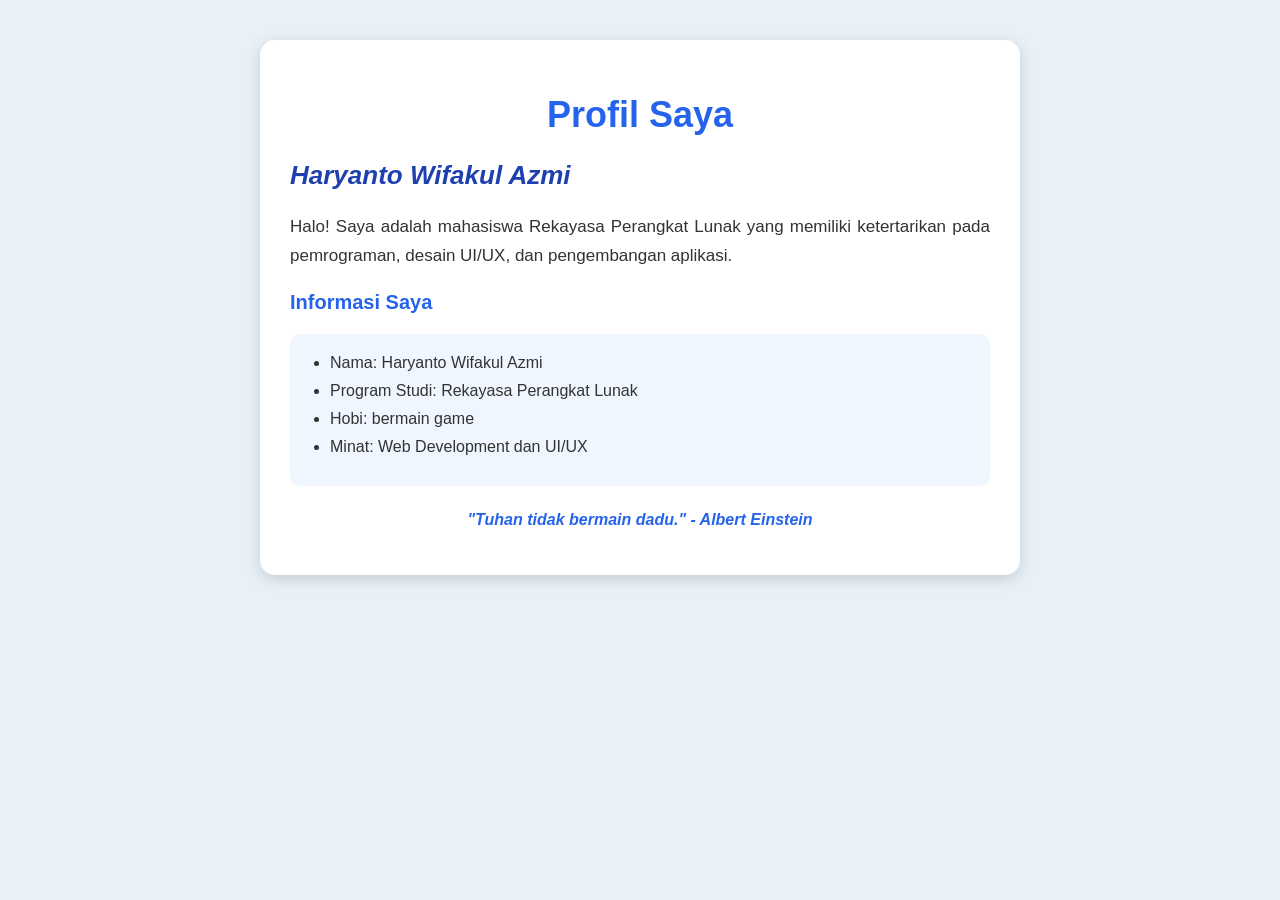
<file: minggu 2/soal 1/index.html>
<!DOCTYPE html>
<html lang="id">
<head>
    <meta charset="UTF-8">
    <meta name="viewport" content="width=device-width, initial-scale=1.0">
    <title>Profil Saya</title>
    <link rel="stylesheet" href="style.css">
</head>
<body>

    <div class="profile">
        <h1>Profil Saya</h1>

        <div class="profile-content">
            <h2>Haryanto Wifakul Azmi</h2>

            <p class="description">
                Halo! Saya adalah mahasiswa Rekayasa Perangkat Lunak
                yang memiliki ketertarikan pada pemrograman, desain UI/UX,
                dan pengembangan aplikasi.
            </p>

            <h3>Informasi Saya</h3>

            <ul>
                <li>Nama: Haryanto Wifakul Azmi</li>
                <li>Program Studi: Rekayasa Perangkat Lunak</li>
                <li>Hobi: bermain game</li>
                <li>Minat: Web Development dan UI/UX</li>
            </ul>

            <p class="quote">
                "Tuhan tidak bermain dadu." - Albert Einstein
            </p>
        </div>
    </div>

</body>
</html>
</file>
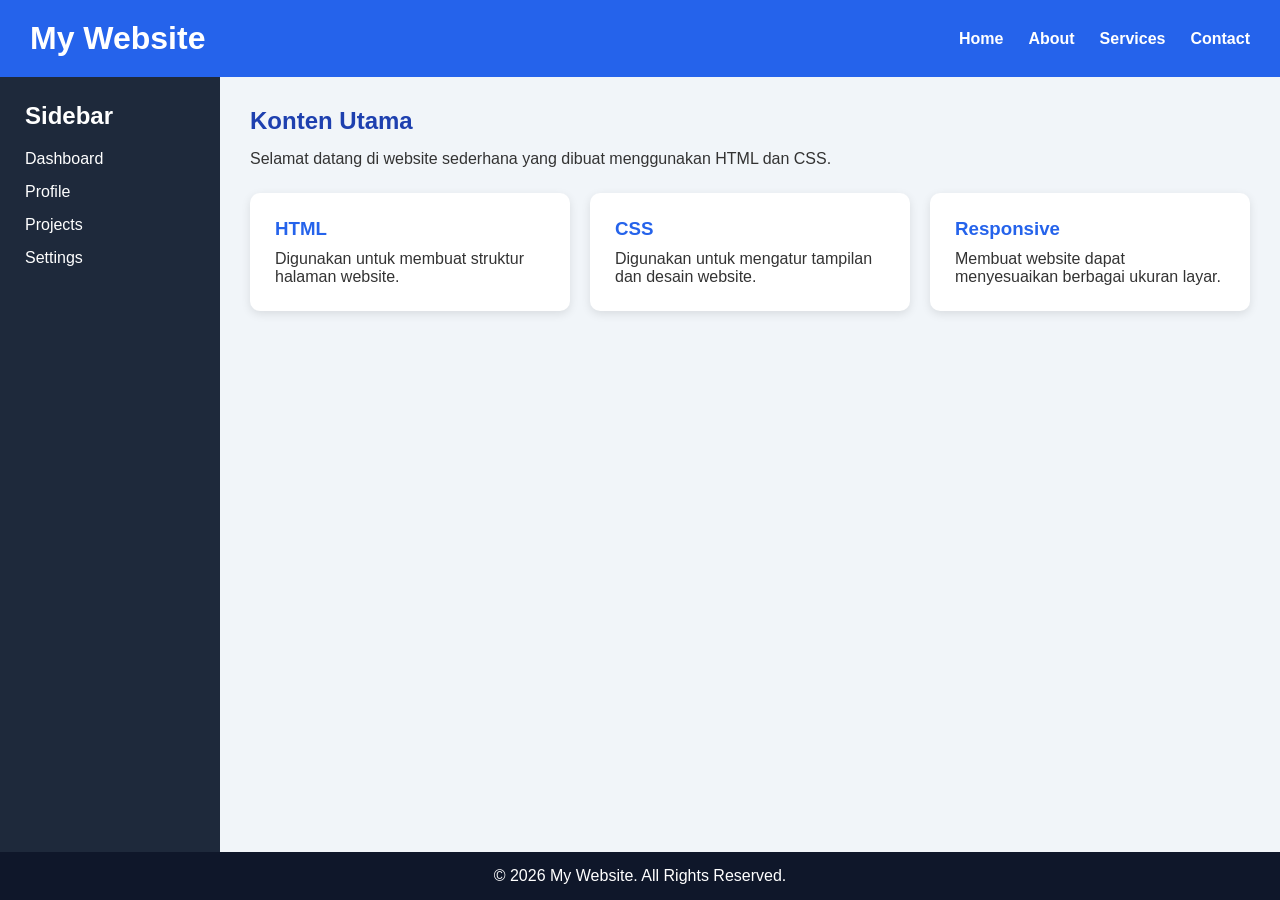
<file: minggu 2/soal 2/index.html>
<!DOCTYPE html>
<html lang="id">
<head>
    <meta charset="UTF-8">
    <meta name="viewport" content="width=device-width, initial-scale=1.0">
    <title>Website Responsive</title>
    <link rel="stylesheet" href="style.css">
</head>
<body>

    <div class="container">

        <!-- Header + Navbar -->
        <header class="header">
            <h1>My Website</h1>

            <nav class="navbar">
                <a href="#">Home</a>
                <a href="#">About</a>
                <a href="#">Services</a>
                <a href="#">Contact</a>
            </nav>
        </header>

        <!-- Sidebar -->
        <aside class="sidebar">
            <h2>Sidebar</h2>

            <ul>
                <li><a href="#">Dashboard</a></li>
                <li><a href="#">Profile</a></li>
                <li><a href="#">Projects</a></li>
                <li><a href="#">Settings</a></li>
            </ul>
        </aside>

        <!-- Main Content -->
        <main class="content">

            <h2>Konten Utama</h2>

            <p>
                Selamat datang di website sederhana yang dibuat
                menggunakan HTML dan CSS.
            </p>

            <!-- CSS Grid -->
            <div class="cards">

                <div class="card">
                    <h3>HTML</h3>
                    <p>
                        Digunakan untuk membuat struktur halaman website.
                    </p>
                </div>

                <div class="card">
                    <h3>CSS</h3>
                    <p>
                        Digunakan untuk mengatur tampilan dan desain website.
                    </p>
                </div>

                <div class="card">
                    <h3>Responsive</h3>
                    <p>
                        Membuat website dapat menyesuaikan berbagai ukuran layar.
                    </p>
                </div>

            </div>

        </main>

        <!-- Footer -->
        <footer class="footer">
            <p>&copy; 2026 My Website. All Rights Reserved.</p>
        </footer>

    </div>

</body>
</html>
</file>
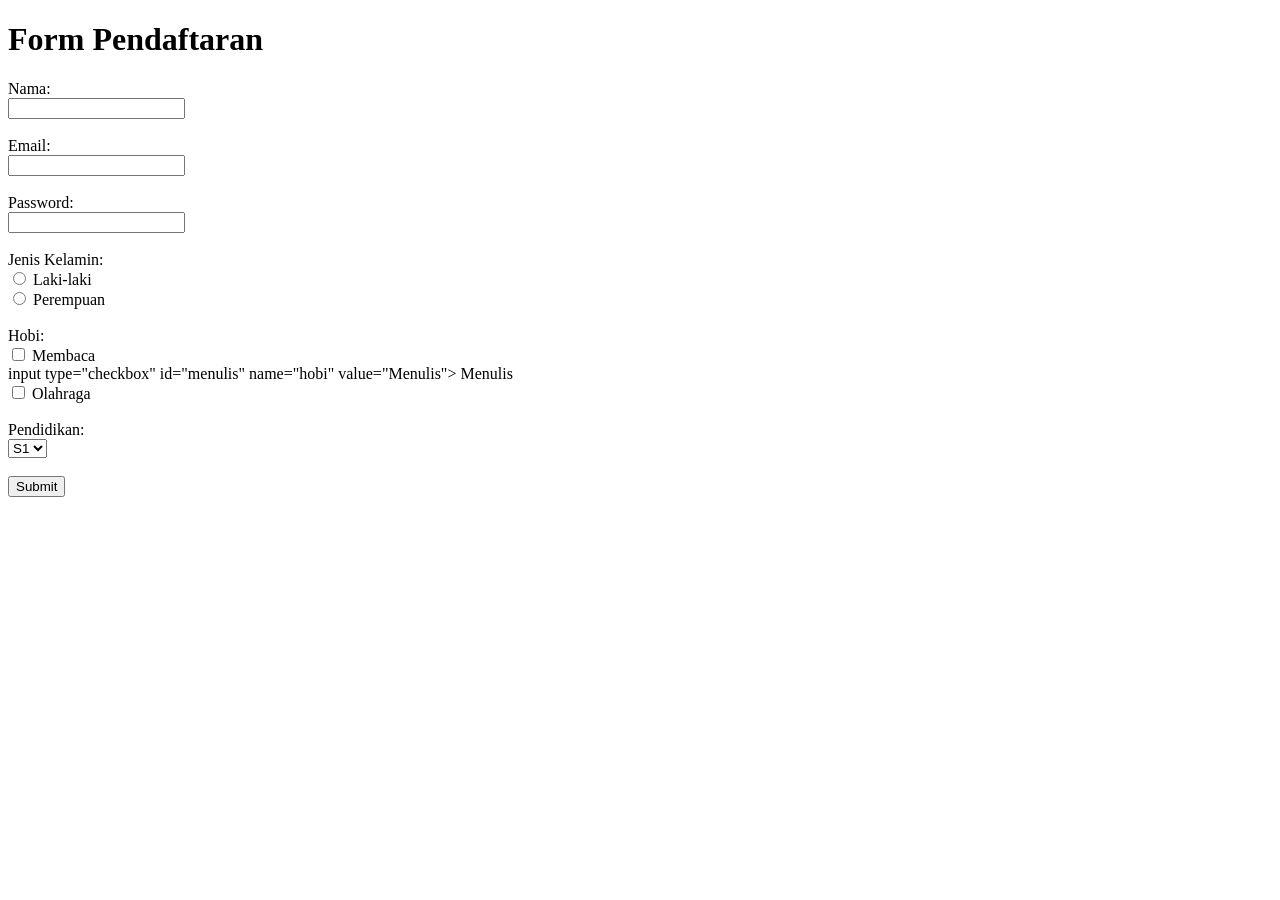
<file: minggu 1/soal2.html>
<!DOCTYPE html>
<html>
    <head>
        <meta charset="UTF-8">
        <meta name="viewport" content="width=device-width, initial-scale=1.0">
        <title> Form Pendaftaran</title>
    </head>
    <body>
        <h1>Form Pendaftaran</h1>
        <form method="post">
            <label for="nama">Nama:</label><br>
            <input type="text" id="nama" name="nama" required><br><br>
            
            <label for="email">Email:</label><br>
            <input type="email" id="email" name="email" required><br><br>
            
            <label for="password">Password:</label><br>
            <input type="password" id="password" name="password" required><br><br>

            <label for="jenis_kelamin">Jenis Kelamin:</label><br>
            <input type="radio" id="laki-laki" name="jenis_kelamin" value="Laki-laki" required>
            <label for="laki-laki">Laki-laki</label><br>
            <input type="radio" id="perempuan" name="jenis_kelamin" value="Perempuan" required>
            <label for="perempuan">Perempuan</label><br><br>

            <lebel for="hobi">Hobi:</label><br>
            <input type="checkbox" id="membaca" name="hobi" value="Membaca">
            <label for="membaca">Membaca</label><br>    
            input type="checkbox" id="menulis" name="hobi" value="Menulis">
            <label for="menulis">Menulis</label><br>
            <input type="checkbox" id="olahraga" name="hobi" value="Olahraga">
            <label for="olahraga">Olahraga</label><br><br>
            
            <label for="pendidikan">Pendidikan:</label><br>
            <select id="pendidikan" name="pendidikan">
                <option value="S1">S1</option>
                <option value="S2">S2</option>
                <option value="S3">S3   </option>
            </select><br><br>
            
            <input type="submit" value="Submit">
        </form>
    </body>
</html>
</file>
<file: minggu 2/soal 1/style.css>
/* Selector */
body {
    font-family: Arial, sans-serif;
    background-color: #e8f1f8;
    color: #333333;
    margin: 0;
    padding: 40px;
}

/* Selector berdasarkan class */
.profile {
    max-width: 700px;
    margin: auto;
    background-color: white;
    padding: 30px;
    border-radius: 15px;
    box-shadow: 0 4px 15px rgba(0, 0, 0, 0.15);
}

/* Heading */
h1 {
    text-align: center;
    color: #2563eb;
    font-size: 36px;
    font-weight: bold;
}

h2 {
    color: #1e40af;
    font-size: 26px;
    font-style: italic;
}

h3 {
    color: #2563eb;
    font-size: 20px;
}

/* Font Properties */
.description {
    font-size: 17px;
    line-height: 1.7;
    font-weight: normal;
    text-align: justify;
}

/* List */
ul {
    background-color: #eff6ff;
    padding: 20px 40px;
    border-radius: 10px;
}

li {
    margin-bottom: 10px;
    font-size: 16px;
}

/* Text Alignment */
.quote {
    text-align: center;
    font-style: italic;
    font-weight: bold;
    color: #2563eb;
    margin-top: 25px;
}
</file>
<file: minggu 2/soal 2/style.css>
/* =========================
   RESET
========================= */

* {
    box-sizing: border-box;
    margin: 0;
    padding: 0;
}

body {
    font-family: Arial, sans-serif;
    background-color: #f1f5f9;
    color: #333333;
}

/* =========================
   GRID LAYOUT
========================= */

.container {
    min-height: 100vh;

    display: grid;

    grid-template-columns: 220px 1fr;

    grid-template-rows: auto 1fr auto;

    grid-template-areas:
        "header header"
        "sidebar content"
        "footer footer";
}

/* =========================
   HEADER
========================= */

.header {
    grid-area: header;

    background-color: #2563eb;
    color: white;

    padding: 20px 30px;

    display: flex;
    align-items: center;
    justify-content: space-between;
}

/* =========================
   FLEXBOX NAVBAR
========================= */

.navbar {
    display: flex;
    gap: 25px;
}

.navbar a {
    color: white;
    text-decoration: none;
    font-weight: bold;
}

.navbar a:hover {
    text-decoration: underline;
}

/* =========================
   SIDEBAR
========================= */

.sidebar {
    grid-area: sidebar;

    background-color: #1e293b;
    color: white;

    padding: 25px;
}

.sidebar h2 {
    margin-bottom: 20px;
}

.sidebar ul {
    list-style: none;
}

.sidebar li {
    margin-bottom: 15px;
}

.sidebar a {
    color: white;
    text-decoration: none;
}

/* =========================
   CONTENT
========================= */

.content {
    grid-area: content;

    padding: 30px;
}

.content h2 {
    margin-bottom: 15px;
    color: #1e40af;
}

.content > p {
    margin-bottom: 25px;
}

/* =========================
   CSS GRID CARDS
========================= */

.cards {
    display: grid;

    grid-template-columns: repeat(3, 1fr);

    gap: 20px;
}

.card {
    background-color: white;

    padding: 25px;

    border-radius: 10px;

    box-shadow: 0 3px 10px rgba(0, 0, 0, 0.1);
}

.card h3 {
    color: #2563eb;
    margin-bottom: 10px;
}

/* =========================
   FOOTER
========================= */

.footer {
    grid-area: footer;

    background-color: #0f172a;
    color: white;

    text-align: center;

    padding: 15px;
}

/* =========================
   TABLET
========================= */

@media (max-width: 900px) {

    .container {
        grid-template-columns: 180px 1fr;
    }

    .header {
        padding: 20px;
    }

    .navbar {
        gap: 15px;
    }

    .cards {
        grid-template-columns: repeat(2, 1fr);
    }
}

/* =========================
   MOBILE
========================= */

@media (max-width: 600px) {

    .container {
        display: grid;

        grid-template-columns: 1fr;

        grid-template-rows: auto auto 1fr auto;

        grid-template-areas:
            "header"
            "sidebar"
            "content"
            "footer";
    }

    /* Navbar menjadi vertikal */
    .header {
        flex-direction: column;
        gap: 20px;
        text-align: center;
    }

    .navbar {
        flex-direction: column;
        align-items: center;
        gap: 12px;
    }

    /* Sidebar */
    .sidebar {
        text-align: center;
    }

    .sidebar ul {
        display: flex;
        flex-direction: column;
        gap: 10px;
    }

    /* Content */
    .content {
        padding: 20px;
    }

    /* Card menjadi satu kolom */
    .cards {
        grid-template-columns: 1fr;
    }
}
</file>
